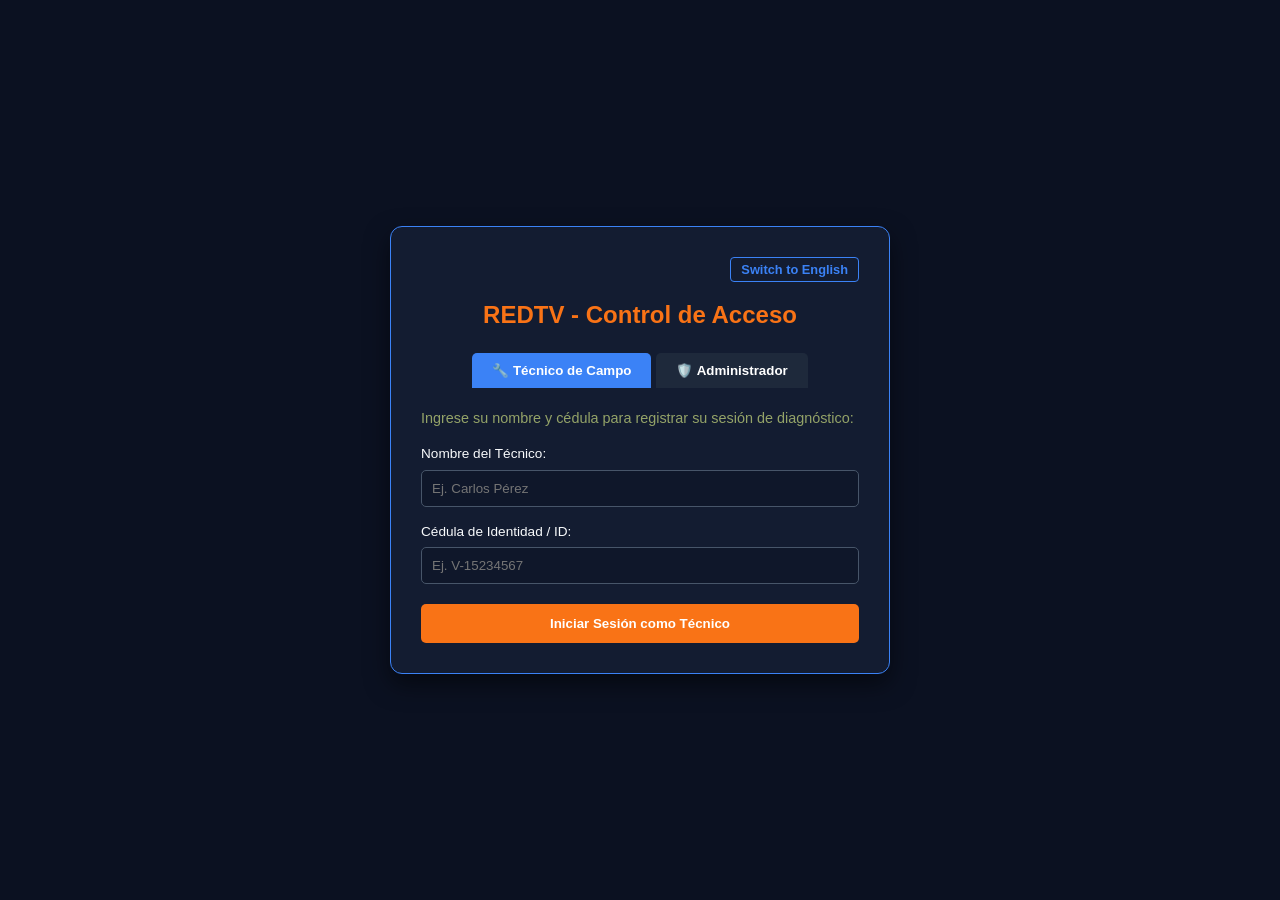
<file: index.html>
<!doctype html>
<html lang="es">
  <head>
    <meta charset="UTF-8" />
    <meta name="viewport" content="width=device-width, initial-scale=1.0" />
    <title
      data-es="Acceso Seguro - Telepuerto Banda C"
      data-en="Secure Access - C-Band Teleport"
    >
      Acceso Seguro - Telepuerto Banda C
    </title>
    <link rel="stylesheet" href="./src/css/indexstyle.css" />
    <style>
      .login-box {
        display: none;
      }
      .login-box.active {
        display: block;
      }
      .tab-btn {
        background: #1e293b;
        color: white;
        border: none;
        padding: 10px 20px;
        cursor: pointer;
        border-radius: 5px 5px 0 0;
        font-weight: bold;
      }
      .tab-btn.active {
        background: var(--azul-interfaz, #3b82f6);
      }
    </style>
  </head>
  <body
    style="
      background-color: var(--bg-body, #0b1121);
      color: var(--texto-principal, #f8fafc);
      font-family: &quot;Segoe UI&quot;, Tahoma, Geneva, Verdana, sans-serif;
      margin: 0;
      padding: 20px;
      display: flex;
      justify-content: center;
      align-items: center;
      min-height: 100vh;
    "
  >
    <div
      style="
        max-width: 500px;
        width: 100%;
        padding: 30px;
        background: var(--bg-tarjeta, #131c31);
        border-radius: 12px;
        border: 1px solid var(--azul-interfaz, #3b82f6);
        box-shadow: 0 10px 25px rgba(0, 0, 0, 0.5);
      "
    >
      <!-- Botón Conmutador de Idioma -->
      <div style="text-align: right; margin-bottom: 15px">
        <button
          id="lang-toggle"
          style="
            background: transparent;
            border: 1px solid var(--azul-interfaz);
            color: var(--azul-interfaz);
            padding: 4px 10px;
            border-radius: 4px;
            cursor: pointer;
            font-size: 0.8rem;
            font-weight: bold;
          "
        >
          Switch to English
        </button>
      </div>

      <h2
        data-es="REDTV - Control de Acceso"
        data-en="REDTV - Access Control"
        style="
          color: var(--naranja-boton, #f07316);
          text-align: center;
          margin-bottom: 20px;
        "
      >
        REDTV - Control de Acceso
      </h2>

      <!-- Selector de Pestañas de Perfil -->
      <div
        style="
          display: flex;
          gap: 5px;
          margin-bottom: 20px;
          justify-content: center;
        "
      >
        <button
          class="tab-btn active"
          onclick="switchTab('tech')"
          data-es="🔧 Técnico de Campo"
          data-en="🔧 Field Technician"
        >
          🔧 Técnico de Campo
        </button>
        <button
          class="tab-btn"
          onclick="switchTab('admin')"
          data-es="🛡️ Administrador"
          data-en="🛡️ Administrator"
        >
          🛡️ Administrador
        </button>
      </div>

      <!-- FORMULARIO TÉCNICO -->
      <div id="tech-box" class="login-box active">
        <p
          data-es="Ingrese su nombre y cédula para registrar su sesión de diagnóstico:"
          data-en="Enter your name and ID to register your diagnostic session:"
          style="font-size: 0.9rem; color: #94a368; margin-bottom: 15px"
        >
          Ingrese su nombre y cédula para registrar su sesión de diagnóstico:
        </p>
        <form id="tech-form">
          <div style="margin-bottom: 15px">
            <label
              data-es="Nombre del Técnico:"
              data-en="Technician Name:"
              style="display: block; margin-bottom: 5px; font-size: 0.85rem"
              >Nombre del Técnico:</label
            >
            <input
              type="text"
              id="tech-name"
              required
              placeholder="Ej. Carlos Pérez"
              style="
                width: 100%;
                padding: 10px;
                border-radius: 5px;
                border: 1px solid #475569;
                background: #0f172a;
                color: white;
              "
            />
          </div>
          <div style="margin-bottom: 20px">
            <label
              data-es="Cédula de Identidad / ID:"
              data-en="ID Number:"
              style="display: block; margin-bottom: 5px; font-size: 0.85rem"
              >Cédula de Identidad / ID:</label
            >
            <input
              type="text"
              id="tech-id"
              required
              placeholder="Ej. V-15234567"
              style="
                width: 100%;
                padding: 10px;
                border-radius: 5px;
                border: 1px solid #475569;
                background: #0f172a;
                color: white;
              "
            />
          </div>
          <button
            type="submit"
            style="
              width: 100%;
              padding: 12px;
              background: var(--naranja-boton, #f07316);
              color: white;
              border: none;
              border-radius: 5px;
              font-weight: bold;
              cursor: pointer;
            "
            data-es="Iniciar Sesión como Técnico"
            data-en="Login as Technician"
          >
            Iniciar Sesión como Técnico
          </button>
        </form>
      </div>

      <!-- FORMULARIO ADMINISTRADOR -->
      <div id="admin-box" class="login-box">
        <p
          data-es="Acceso restringido para supervisores y administradores del telepuerto:"
          data-en="Restricted access for teleport supervisors and administrators:"
          style="font-size: 0.9rem; color: #94a368; margin-bottom: 15px"
        >
          Acceso restringido para supervisores y administradores del telepuerto:
        </p>
        <form id="admin-form">
          <div style="margin-bottom: 15px">
            <label
              data-es="Usuario Admin:"
              data-en="Admin Username:"
              style="display: block; margin-bottom: 5px; font-size: 0.85rem"
              >Usuario Admin:</label
            >
            <input
              type="text"
              id="admin-user"
              required
              placeholder="admin_redtv"
              style="
                width: 100%;
                padding: 10px;
                border-radius: 5px;
                border: 1px solid #475569;
                background: #0f172a;
                color: white;
              "
            />
          </div>
          <div style="margin-bottom: 20px">
            <label
              data-es="Contraseña:"
              data-en="Password:"
              style="display: block; margin-bottom: 5px; font-size: 0.85rem"
              >Contraseña:</label
            >
            <input
              type="password"
              id="admin-pass"
              required
              placeholder="••••••••"
              style="
                width: 100%;
                padding: 10px;
                border-radius: 5px;
                border: 1px solid #475569;
                background: #0f172a;
                color: white;
              "
            />
          </div>
          <div
            id="admin-error"
            style="
              color: #f87171;
              font-size: 0.85rem;
              margin-bottom: 10px;
              display: none;
            "
            data-es="Credenciales incorrectas."
            data-en="Invalid credentials."
          >
            Credenciales incorrectas.
          </div>
          <button
            type="submit"
            style="
              width: 100%;
              padding: 12px;
              background: var(--azul-interfaz, #3b82f6);
              color: white;
              border: none;
              border-radius: 5px;
              font-weight: bold;
              cursor: pointer;
            "
            data-es="Acceder al Panel Gerencial"
            data-en="Access Management Panel"
          >
            Acceder al Panel Gerencial
          </button>
        </form>
      </div>
    </div>

    <!-- Script de Autenticación e Idioma -->
    <script>
      function switchTab(role) {
        document
          .querySelectorAll(".tab-btn")
          .forEach((btn) => btn.classList.remove("active"));
        document
          .querySelectorAll(".login-box")
          .forEach((box) => box.classList.remove("active"));

        if (role === "tech") {
          event.currentTarget.classList.add("active");
          document.getElementById("tech-box").classList.add("active");
        } else {
          event.currentTarget.classList.add("active");
          document.getElementById("admin-box").classList.add("active");
        }
      }

      // Base de datos simulada de técnicos autorizados de REDTV (Cédula y Nombre)
      const authorizedTechnicians = [
        { id: "10200201", name: "Alejandro Perez" },
        { id: "10200202", name: "Juan Gamargo" },
        { id: "10200203", name: "Luis Gomez" },
        { id: "10200204", name: "Dircson Arrae" },
        { id: "10200205", name: "Jean Zabaleta" },
        { id: "10200206", name: "Elvis Vasquez" },
        { id: "10200207", name: "Daniel Ojeda" },
        { id: "10200208", name: "Veruska Gonzalez" },
      ];

      // Registro y validación segura del Técnico
      document.getElementById("tech-form").addEventListener("submit", (e) => {
        e.preventDefault();
        const inputName = document.getElementById("tech-name").value.trim();
        const inputId = document.getElementById("tech-id").value.trim();

        // Verificamos si la cédula ingresada se encuentra en la lista de autorizados
        const technicianFound = authorizedTechnicians.find(
          (tech) => tech.id.toLowerCase() === inputId.toLowerCase(),
        );

        if (technicianFound) {
          // Validación exitosa: Guardamos los datos verificados en el navegador
          localStorage.setItem("redtv_user_type", "technician");
          localStorage.setItem("redtv_user_name", technicianFound.name);
          localStorage.setItem("redtv_user_id", technicianFound.id);
          localStorage.setItem("redtv_login_time", new Date().toLocaleString());

          // Redirige a la página de diagnóstico de los técnicos
          window.location.href = "diagnostic.html";
        } else {
          // Si la cédula no está registrada, denegamos el acceso
          alert(
            "Acceso denegado: La Cédula ingresada no está registrada en el sistema de personal activo de REDTV.",
          );
        }
      });

      // Validación de sesión del Administrador
      document.getElementById("admin-form").addEventListener("submit", (e) => {
        e.preventDefault();
        const user = document.getElementById("admin-user").value;
        const pass = document.getElementById("admin-pass").value;

        // Credenciales de demostración seguras para el proyecto
        if (user === "admin" && pass === "redtv2026") {
          localStorage.setItem("redtv_user_type", "admin");
          localStorage.setItem("redtv_user_name", "Administrador General");
          localStorage.setItem("redtv_login_time", new Date().toLocaleString());
          window.location.href = "admin-dashboard.html";
        } else {
          document.getElementById("admin-error").style.display = "block";
        }
      });

      // Lógica bilingüe
      const langToggleBtn = document.getElementById("lang-toggle");
      langToggleBtn.addEventListener("click", () => {
        const currentLang = document.documentElement.lang;
        const newLang = currentLang === "es" ? "en" : "es";
        document.documentElement.lang = newLang;

        document.querySelectorAll("[data-es]").forEach((el) => {
          el.innerText = el.getAttribute(`data-${newLang}`);
        });
        langToggleBtn.innerText =
          newLang === "es" ? "Switch to English" : "Cambiar a Español";
      });
    </script>
  </body>
</html>
</file>
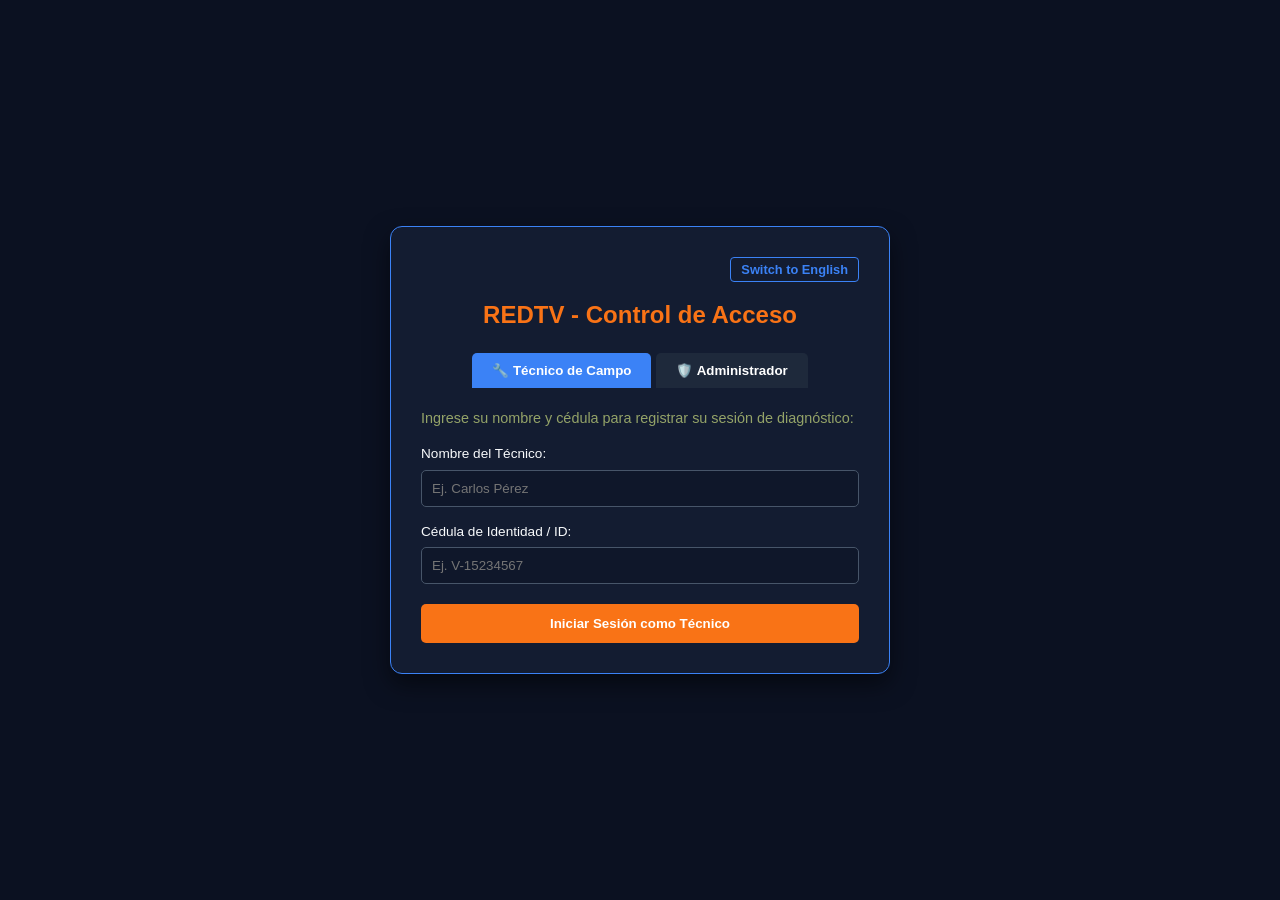
<file: admin-dashboard.html>
<!doctype html>
<html lang="es">
  <head>
    <meta charset="UTF-8" />
    <meta name="viewport" content="width=device-width, initial-scale=1.0" />
    <title>Panel de Administrador - Telepuerto Banda C</title>
    <link rel="stylesheet" href="./src/css/indexstyle.css" />
  </head>
  <body style="padding: 30px">
    <div style="max-width: 1000px; margin: 0 auto">
      <header
        style="
          display: flex;
          justify-content: space-between;
          align-items: center;
          border-bottom: 2px solid var(--azul-interfaz, #3b82f6);
          padding-bottom: 15px;
          margin-bottom: 30px;
        "
      >
        <div>
          <h1 style="color: var(--naranja-boton, #f07316); margin: 0">
            Panel de Administración
          </h1>
          <p style="color: var(--texto-secundario, #94a368); margin: 5px 0 0 0">
            REDTV, C.A. - Control y Gestión del Sistema
          </p>
        </div>
        <a
          href="index.html"
          style="
            padding: 8px 15px;
            background: #334155;
            color: white;
            text-decoration: none;
            border-radius: 5px;
            font-weight: bold;
          "
          >Cerrar Sesión</a
        >
      </header>

      <!-- Métricas y Bondades del Admin -->
      <div
        style="
          display: grid;
          grid-template-columns: repeat(auto-fit, minmax(220px, 1fr));
          gap: 20px;
          margin-bottom: 30px;
        "
      >
        <div
          style="
            background: var(--bg-tarjeta, #131c31);
            padding: 20px;
            border-radius: 8px;
            border-left: 4px solid #f07316;
          "
        >
          <h3 style="margin: 0 0 10px 0; font-size: 1rem">Técnicos Activos</h3>
          <p
            style="
              font-size: 1.8rem;
              font-weight: bold;
              margin: 0;
              color: #4ade80;
            "
          >
            100%
          </p>
          <small style="color: #94a368"
            >Personal capacitado en plataforma</small
          >
        </div>
        <div
          style="
            background: var(--bg-tarjeta, #131c31);
            padding: 20px;
            border-radius: 8px;
            border-left: 4px solid #3b82f6;
          "
        >
          <h3 style="margin: 0 0 10px 0; font-size: 1rem">Meta de Reducción</h3>
          <p
            style="
              font-size: 1.8rem;
              font-weight: bold;
              margin: 0;
              color: #3b82f6;
            "
          >
            20%
          </p>
          <small style="color: #94a368">En tiempo de respuesta de fallas</small>
        </div>
        <div
          style="
            background: var(--bg-tarjeta, #131c31);
            padding: 20px;
            border-radius: 8px;
            border-left: 4px solid #eab308;
          "
        >
          <h3 style="margin: 0 0 10px 0; font-size: 1rem">
            Flujos Configurados
          </h3>
          <p
            style="
              font-size: 1.8rem;
              font-weight: bold;
              margin: 0;
              color: #eab308;
            "
          >
            7 Módulos
          </p>
          <small style="color: #94a368">4 de Video / 3 de Audio</small>
        </div>
      </div>

      <!-- Sección de Gestión para el Administrador -->
      <div
        style="
          background: var(--bg-tarjeta, #131c31);
          padding: 25px;
          border-radius: 8px;
          border: 1px solid var(--azul-interfaz, #3b82f6);
        "
      >
        <h2 style="margin-top: 0; color: white">
          Herramientas de Control Gerencial
        </h2>
        <p style="color: var(--texto-secundario)">
          Desde este panel el administrador puede supervisar los reportes
          generados, auditar el rendimiento de los equipos de transmisión C-Band
          (RF, LNB, IRD, Encoders) y gestionar las actualizaciones de los flujos
          de trabajo.
        </p>

        <ul style="line-height: 1.8; color: var(--texto-principal)">
          <li>
            📊 **Auditoría de Reportes:** Visualización de registros de fallas
            copiados por los técnicos.
          </li>
          <li>
            ⚙️ **Configuración de Equipos:** Actualización de parámetros
            críticos para enlaces C-Band.
          </li>
          <li>
            👥 **Gestión de Accesos:** Control de perfiles operativos para el
            personal del telepuerto.
          </li>
        </ul>
      </div>
    </div>
    <script>
      // Verificamos si el usuario logueado es administrador
      const userType = localStorage.getItem("redtv_user_type");
      if (userType !== "admin") {
        alert("Acceso no autorizado. Redirigiendo al inicio.");
        window.location.href = "index.html";
      }
    </script>
  </body>
</html>
</file>
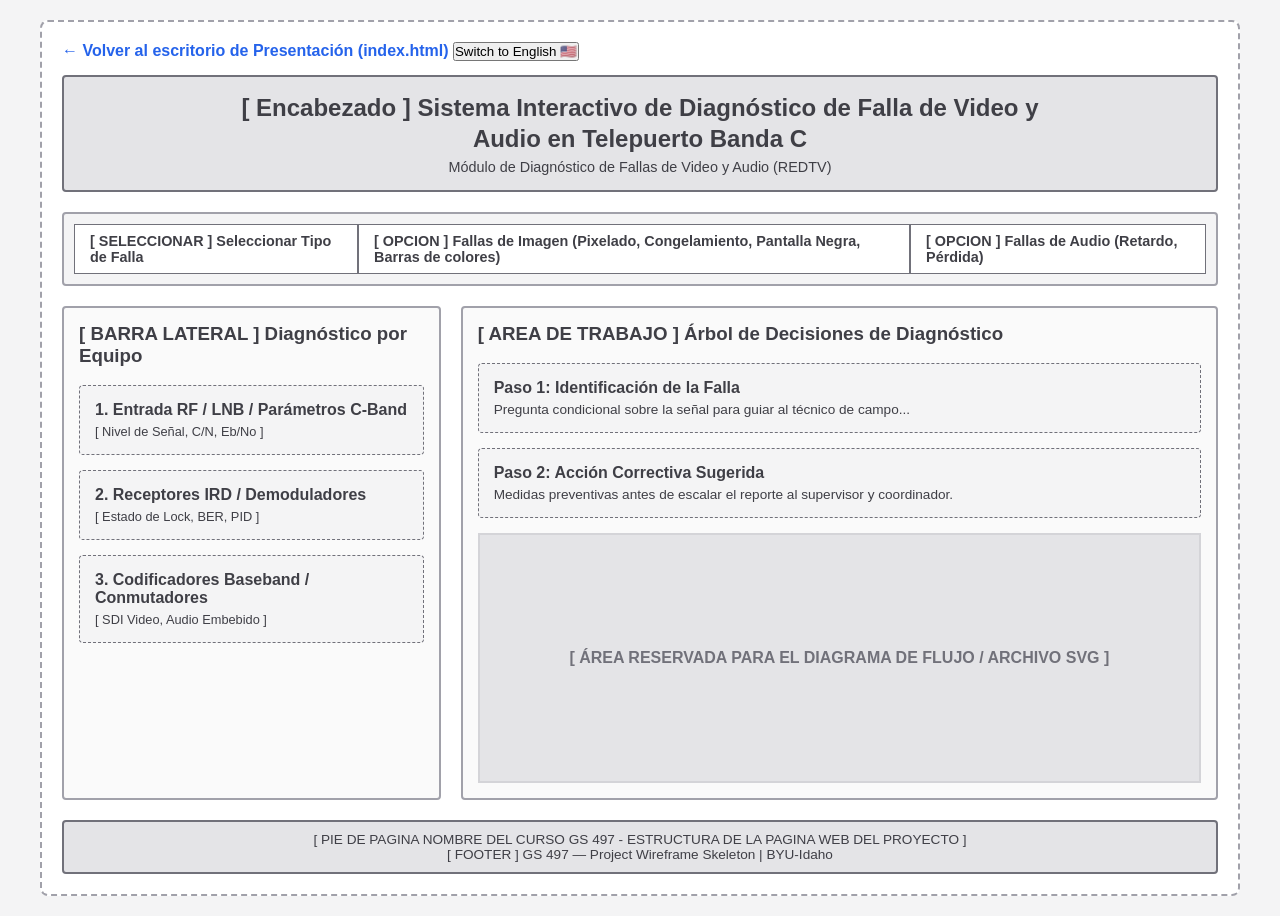
<file: framework.html>
<!doctype html>
<html lang="es">
  <head>
    <meta charset="UTF-8" />
    <meta name="viewport" content="width=device-width, initial-scale=1.0" />
    <title>Wireframe / Skeleton Layout — C-Band Teleport Webpage</title>
    <link rel="stylesheet" href="./src/css/framestyle.css" />
  </head>
  <body>
    <div class="wireframe-container">
      <!-- Barra Superior: Enlace y Botón Conmutador de Idioma -->
      <div class="top-bar">
        <a
          href="./index.html"
          class="back-link"
          data-es="&larr; Volver al escritorio de Presentación (index.html)"
          data-en="&larr; Back to Presentation Dashboard (index.html)"
          >&larr; Volver al Dashboard de Presentación (index.html)</a
        >

        <button id="lang-toggle" class="lang-btn">Switch to English 🇺🇸</button>
      </div>

      <!-- Encabezado Principal -->
      <header>
        <h2
          data-es="[ Encabezado ] Sistema Interactivo de Diagnóstico de Falla de Video y Audio en Telepuerto Banda C"
          data-en="[ HEADER ] C-Band Teleport Interactive Troubleshooting of Video and Audio System"
        >
          [ HEADER ] Sistema Interactivo de Diagnóstico de Telepuerto Banda C
        </h2>
        <p
          style="font-size: 0.9rem; margin-top: 5px"
          data-es="Módulo de Diagnóstico de Fallas de Video y Audio (REDTV)"
          data-en="Video & Audio Fault Diagnostics Module (REDTV)"
        >
          Módulo de Diagnóstico de Fallas de Video y Audio (REDTV)
        </p>
      </header>

      <!-- Barra de Navegación / Categorías -->
      <nav>
        <div
          class="nav-item"
          data-es="[ SELECCIONAR ] Seleccionar Tipo de Falla"
          data-en="[ SELECTOR ] Select Fault Type"
        >
          [ SELECTOR ] Seleccionar Tipo de Falla
        </div>
        <div
          class="nav-item"
          data-es="[ OPCION ] Fallas de Imagen (Pixelado, Congelamiento, Pantalla Negra, Barras de colores)"
          data-en="[ OPTION ] Image Faults (Pixelation, Frozen, Black Screen, Color Bars)"
        >
          [ OPTION ] Fallas de Imagen (Pixelado, Congelamiento, Pantalla Negra)
        </div>
        <div
          class="nav-item"
          data-es="[ OPCION ] Fallas de Audio (Retardo, Pérdida)"
          data-en="[ OPTION ] Audio Faults (Delay, Loss)"
        >
          [ OPTION ] Fallas de Audio (Retardo, Pérdida)
        </div>
      </nav>

      <!-- Estructura Principal -->
      <div class="main-grid">
        <!-- Panel Izquierdo: Selección de Equipo RF / Baseband -->
        <aside class="sidebar">
          <h3
            data-es="[ BARRA LATERAL ] Diagnóstico por Equipo"
            data-en="[ SIDEBAR ] Equipment Diagnostics"
          >
            [ SIDEBAR ] Diagnóstico por Equipo
          </h3>
          <br />
          <div class="wireframe-box">
            <strong
              data-es="1. Entrada RF / LNB / Parámetros C-Band"
              data-en="1. RF Input / LNB / C-Band Parameters"
              >1. Entrada RF / LNB / Parámetros C-Band</strong
            >
            <p
              style="font-size: 0.8rem; margin-top: 5px"
              data-es="[ Nivel de Señal, C/N, Eb/No ]"
              data-en="[ Signal Level, C/N, Eb/No ]"
            >
              [ Nivel de Señal, C/N, Eb/No ]
            </p>
          </div>
          <div class="wireframe-box">
            <strong
              data-es="2. Receptores IRD / Demoduladores"
              data-en="2. IRD Receivers / Demodulators"
              >2. Receptores IRD / Demoduladores</strong
            >
            <p
              style="font-size: 0.8rem; margin-top: 5px"
              data-es="[ Estado de Lock, BER, PID ]"
              data-en="[ Lock Status, BER, PID ]"
            >
              [ Estado de Lock, BER, PID ]
            </p>
          </div>
          <div class="wireframe-box">
            <strong
              data-es="3. Codificadores Baseband / Conmutadores"
              data-en="3. Baseband Encoders / Switches"
              >3. Codificadores Baseband / Conmutadores</strong
            >
            <p
              style="font-size: 0.8rem; margin-top: 5px"
              data-es="[ SDI Video, Audio Embebido ]"
              data-en="[ SDI Video, Embedded Audio ]"
            >
              [ SDI Video, Audio Embebido ]
            </p>
          </div>
        </aside>

        <!-- Área Central: Flujo Interactivo de Diagnóstico -->
        <main class="content-area">
          <h3
            data-es="[ AREA DE TRABAJO ] Árbol de Decisiones de Diagnóstico"
            data-en="[ WORKFLOW AREA ] Decision Tree Workflow"
          >
            [ WORKFLOW AREA ] Árbol de Decisiones de Diagnóstico
          </h3>
          <br />
          <div class="wireframe-box">
            <h4
              data-es="Paso 1: Identificación de la Falla"
              data-en="Step 1: Fault Identification"
            >
              Paso 1: Identificación de la Falla
            </h4>
            <p
              style="font-size: 0.85rem; margin-top: 5px"
              data-es="Pregunta condicional sobre la señal para guiar al técnico de campo..."
              data-en="Conditional signal question to guide the field technician..."
            >
              Pregunta condicional sobre la señal para guiar al técnico de
              campo...
            </p>
          </div>

          <div class="wireframe-box">
            <h4
              data-es="Paso 2: Acción Correctiva Sugerida"
              data-en="Step 2: Suggested Corrective Action"
            >
              Paso 2: Acción Correctiva Sugerida
            </h4>
            <p
              style="font-size: 0.85rem; margin-top: 5px"
              data-es="Medidas preventivas antes de escalar el reporte al supervisor y coordinador."
              data-en="Preventive measures prior to escalating issue to supervision."
            >
              Medidas preventivas antes de escalar el reporte al supervisor y
              coordinador.
            </p>
          </div>

          <!-- Espacio Reservado para el Diagrama -->
          <div
            class="diagram-placeholder"
            data-es="[ ÁREA RESERVADA PARA EL DIAGRAMA DE FLUJO / ARCHIVO SVG ]"
            data-en="[ RESERVED AREA FOR FLOWCHART DIAGRAM / SVG FILE ]"
          >
            [ ÁREA RESERVADA PARA EL DIAGRAMA DE FLUJO / ARCHIVO SVG ]
          </div>
        </main>
      </div>

      <!-- Pie de Página -->
      <footer>
        <div
          class="footer"
          data-es="[ PIE DE PAGINA NOMBRE DEL CURSO GS 497 - ESTRUCTURA DE LA PAGINA WEB DEL PROYECTO ]"
          data-en="[ FOOTER NAME OF COURSE GS 497 - PROJECT WIREFRAME SKELETON ]"
        ></div>
        [ FOOTER ] GS 497 — Project Wireframe Skeleton | BYU-Idaho
      </footer>
    </div>

    <!-- Script de Cambio Dinámico de Idioma -->
    <script>
      const toggleBtn = document.getElementById("lang-toggle");
      let currentLang = localStorage.getItem("appLanguage") || "es";

      function updateLanguage(lang) {
        const translatableElements =
          document.querySelectorAll("[data-es][data-en]");
        translatableElements.forEach((el) => {
          el.innerHTML = el.getAttribute(`data-${lang}`);
        });

        if (lang === "es") {
          toggleBtn.textContent = "Switch to English 🇺🇸";
        } else {
          toggleBtn.textContent = "Cambiar a Español 🇻🇪";
        }

        localStorage.setItem("appLanguage", lang);
      }

      // Inicialización
      updateLanguage(currentLang);

      // Evento del botón
      toggleBtn.addEventListener("click", () => {
        currentLang = currentLang === "es" ? "en" : "es";
        updateLanguage(currentLang);
      });
    </script>
  </body>
</html>
</file>
<file: src/css/indexstyle.css>
/* =========================================
   VARIABLES DE COLOR Y TEMA
   ========================================= */
:root {
  --bg-body: #0b1121; /* Fondo general muy oscuro */
  --bg-tarjeta: #131c31; /* Fondo de contenedores y sidebar */
  --bg-caja: #1e293b; /* Fondo de los cuadros interiores */
  --azul-interfaz: #3b82f6; /* Bordes y acentos azules */
  --texto-principal: #f8fafc; /* Texto blanco/claro principal */
  --texto-secundario: #94a3b8; /* Texto secundario grisáceo */
  --naranja-boton: #f97316; /* Botones de acción principales */
  --naranja-hover: #ea580c; /* Color al pasar el ratón por botones */
}

/* =========================================
   RESETEO BÁSICO Y CUERPO
   ========================================= */
* {
  margin: 0;
  padding: 0;
  box-sizing: border-box;
  font-family: "Segoe UI", Tahoma, Geneva, Verdana, sans-serif;
}

body {
  background-color: var(--bg-body);
  color: var(--texto-principal);
  line-height: 1.5;
  padding: 20px;
}

.wireframe-container {
  max-width: 1200px;
  margin: 0 auto;
}

/* =========================================
   BARRA SUPERIOR
   ========================================= */
.top-bar {
  display: flex;
  justify-content: space-between;
  align-items: center;
  margin-bottom: 20px;
}

.back-link {
  color: var(--azul-interfaz);
  text-decoration: none;
  font-weight: bold;
}

.back-link:hover {
  text-decoration: underline;
}

.lang-btn {
  background-color: var(--bg-caja);
  color: var(--texto-principal);
  border: 1px solid var(--texto-secundario);
  padding: 5px 10px;
  border-radius: 4px;
  cursor: pointer;
  font-size: 0.9rem;
}

.lang-btn:hover {
  background-color: var(--azul-interfaz);
  border-color: var(--azul-interfaz);
}

/* =========================================
   ENCABEZADO CON IMAGEN DE FONDO
   ========================================= */
header {
  position: relative;
  overflow: hidden;
  border: 1px solid var(--azul-interfaz);
  padding: 60px 20px;
  text-align: center;
  margin-bottom: 20px;
  border-radius: 8px;
  box-shadow: 0 4px 8px rgba(0, 0, 0, 0.6);
  display: flex;
  align-items: center;
  justify-content: center;
}

.imagen-fondo-header {
  position: absolute;
  top: 0;
  left: 0;
  width: 100%;
  height: 100%;
  object-fit: cover;
  object-position: center 20%;
  z-index: 1;
  filter: brightness(0.35); /* Oscurece la imagen para resaltar el texto */
}

.contenido-header {
  position: relative;
  z-index: 2; /* Fuerza el texto a estar sobre la imagen */
}

.contenido-header h2 {
  color: #ffffff;
  text-shadow: 2px 2px 6px rgba(0, 0, 0, 0.9);
  font-size: 1.5rem;
  margin-bottom: 10px;
}

.contenido-header p {
  color: #e2e8f0;
  text-shadow: 1px 1px 4px rgba(0, 0, 0, 0.9);
}

/* =========================================
   MENÚ DE NAVEGACIÓN INTERACTIVO (ÁRBOL)
   ========================================= */
.dynamic-nav {
  position: relative;
  background-color: var(--bg-tarjeta);
  padding: 20px;
  border-radius: 8px;
  border: 1px solid var(--azul-interfaz);
  margin-bottom: 20px;
  box-shadow: 0 4px 6px rgba(0, 0, 0, 0.3);
}

.main-selector {
  width: 100%;
  text-align: center;
  font-size: 1.1rem;
  background-color: var(--naranja-boton);
  color: #fff;
  border: none;
  padding: 15px;
  border-radius: 6px;
  cursor: pointer;
  font-weight: bold;
  transition: background-color 0.2s ease;
}

.main-selector:hover {
  background-color: var(--naranja-hover);
}

.dropdown-menu {
  display: flex;
  flex-wrap: wrap;
  gap: 15px;
  justify-content: center;
  margin-top: 20px;
  padding-top: 20px;
  border-top: 1px dashed var(--azul-interfaz);
  transition: all 0.3s ease;
}

.hidden {
  display: none !important;
}

.menu-btn {
  background-color: var(--bg-caja);
  color: var(--texto-principal);
  border: 1px solid var(--azul-interfaz);
  padding: 12px 24px;
  border-radius: 6px;
  cursor: pointer;
  font-weight: bold;
  transition: all 0.2s ease;
}

.menu-btn:hover {
  background-color: var(--azul-interfaz);
  color: white;
}

.menu-btn.final-action {
  background-color: var(--naranja-boton);
  border-color: var(--naranja-boton);
}

.menu-btn.final-action:hover {
  background-color: var(--naranja-hover);
}

.menu-label {
  width: 100%;
  text-align: center;
  color: var(--texto-secundario);
  font-size: 0.95rem;
  margin-bottom: 5px;
}

/* =========================================
   ESTRUCTURA DE CUADRÍCULA (MAIN GRID)
   ========================================= */
.main-grid {
  display: grid;
  grid-template-columns: 300px 1fr; /* Panel izquierdo fijo, contenido fluido */
  gap: 20px;
  margin-bottom: 20px;
}

@media (max-width: 768px) {
  .main-grid {
    grid-template-columns: 1fr; /* Una sola columna en móviles */
  }
}

/* =========================================
   PANEL IZQUIERDO Y ÁREA CENTRAL
   ========================================= */
.sidebar,
.content-area {
  background-color: var(--bg-tarjeta);
  border: 1px solid var(--azul-interfaz);
  border-radius: 8px;
  padding: 20px;
}

.sidebar h3,
.content-area h3 {
  color: var(--texto-principal);
  font-size: 1.1rem;
  border-bottom: 1px solid var(--azul-interfaz);
  padding-bottom: 10px;
  margin-bottom: 15px;
}

.wireframe-box {
  background-color: var(--bg-caja);
  border: 1px solid var(--texto-secundario);
  border-radius: 6px;
  padding: 15px;
  margin-bottom: 15px;
}

.wireframe-box strong,
.wireframe-box h4 {
  color: var(--texto-principal);
}

/* =========================================
   MARCADOR Y VISOR DE DIAGRAMAS
   ========================================= */
.diagram-placeholder {
  border: 2px dashed var(--azul-interfaz);
  border-radius: 8px;
  min-height: 300px;
  display: flex;
  flex-direction: column;
  align-items: center;
  justify-content: center;
  text-align: center;
  padding: 20px;
  color: var(--texto-secundario);
  background-color: rgba(30, 41, 59, 0.5); /* Semi transparente */
  margin-top: 20px;
  transition: border-color 0.3s ease;
}

.diagram-placeholder img {
  max-width: 100%;
  height: auto;
  border-radius: 6px;
  margin-top: 15px;
  box-shadow: 0 4px 12px rgba(0, 0, 0, 0.5);
  border: 1px solid var(--azul-interfaz);
}
.action-panel {
  text-align: center;
  margin: 30px 0;
}

.btn-primary {
  background-color: #1a365d;
  color: #ffffff;
  border: none;
  padding: 10px 20px;
  font-size: 15px;
  font-weight: bold;
  border-radius: 5px;
  cursor: pointer;
  transition: background-color 0.3s ease;
}

.btn-primary:hover {
  background-color: #2b6cb0;
}
/* Cursor de lupa sobre el diagrama */
#diagram-image {
  cursor: zoom-in;
  transition: transform 0.2s ease;
}

/* Fondo oscuro de pantalla completa */
.diagram-modal-overlay {
  display: none;
  position: fixed;
  z-index: 9999;
  top: 0;
  left: 0;
  width: 100%;
  height: 100%;
  background-color: rgba(11, 17, 33, 0.95);
  justify-content: center;
  align-items: center;
  flex-direction: column;
}

/* Imagen ampliada dentro del modal */
.diagram-modal-content {
  max-width: 92%;
  max-height: 85vh;
  object-fit: contain;
  border: 2px solid var(--naranja-boton, #f07316);
  border-radius: 8px;
  box-shadow: 0 10px 30px rgba(0, 0, 0, 0.8);
}

/* Botón de cierre */
.diagram-modal-close {
  position: absolute;
  top: 20px;
  right: 30px;
  color: #fff;
  font-size: 2.5rem;
  font-weight: bold;
  cursor: pointer;
  background: none;
  border: none;
}

.diagram-modal-hint {
  color: #94a368;
  margin-top: 15px;
  font-size: 0.9rem;
}

/* =========================================
   PIE DE PÁGINA
   ========================================= */
footer {
  text-align: center;
  padding: 20px;
  color: var(--texto-secundario);
  font-size: 0.85rem;
  border-top: 1px solid var(--azul-interfaz);
  margin-top: 40px;
}
#live-clock {
  font-weight: bold;
  color: #f97316;
}
</file>
<file: src/css/framestyle.css>
* {
  box-sizing: border-box;
  margin: 0;
  padding: 0;
  font-family: Arial, Helvetica, sans-serif;
}

body {
  background-color: #f4f4f5;
  color: #3f3f46;
  padding: 20px;
}

.wireframe-container {
  max-width: 1200px;
  margin: 0 auto;
  background: #ffffff;
  border: 2px dashed #a1a1aa;
  padding: 20px;
  border-radius: 8px;
}

header {
  border: 2px solid #71717a;
  padding: 15px;
  text-align: center;
  background-color: #e4e4e7;
  margin-bottom: 20px;
  border-radius: 4px;
}

header h2 {
    max-width: 800px; 
    margin: 0 auto;   
    line-height: 1.3;
}

nav {
  display: flex;
  justify-content: space-between;
  border: 2px solid #a1a1aa;
  padding: 10px;
  background-color: #f4f4f5;
  margin-bottom: 20px;
  border-radius: 4px;
}

.nav-item {
  border: 1px solid #71717a;
  padding: 8px 15px;
  background-color: #ffffff;
  font-size: 0.9rem;
  font-weight: bold;
}

.main-grid {
  display: grid;
  grid-template-columns: 1fr 2fr;
  gap: 20px;
}

.sidebar {
  border: 2px solid #a1a1aa;
  padding: 15px;
  background-color: #fafafa;
  border-radius: 4px;
}

.content-area {
  border: 2px solid #a1a1aa;
  padding: 15px;
  background-color: #fafafa;
  border-radius: 4px;
}

.wireframe-box {
  border: 1px dashed #71717a;
  background-color: #f4f4f5;
  padding: 15px;
  margin-bottom: 15px;
  border-radius: 4px;
}

.diagram-placeholder {
  border: 2px solid #d4d4d8;
  height: 250px;
  display: flex;
  align-items: center;
  justify-content: center;
  background-color: #e4e4e7;
  color: #71717a;
  font-weight: bold;
  margin-top: 15px;
}

footer {
  margin-top: 20px;
  border: 2px solid #71717a;
  padding: 10px;
  text-align: center;
  background-color: #e4e4e7;
  font-size: 0.85rem;
  border-radius: 4px;
}

.back-link {
  display: inline-block;
  margin-bottom: 15px;
  color: #2563eb;
  text-decoration: none;
  font-weight: bold;
}
</file>
